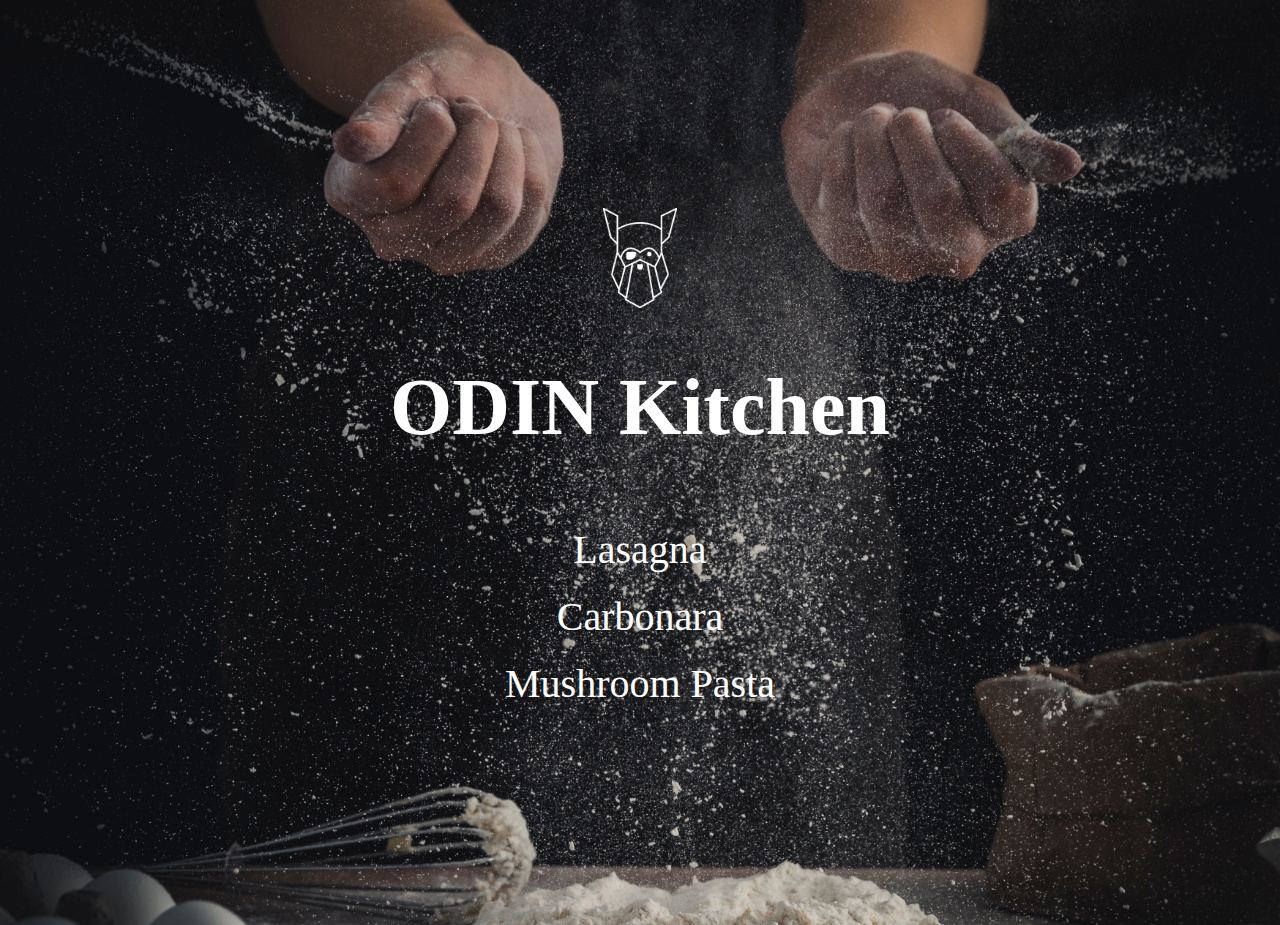
<file: index.html>
<!DOCTYPE html>
<html>
    <head>
        <title>Odin Recipes</title>
        <link rel="stylesheet" href="styles.css">
    </head>
    <body class="index-body">
        <!-- Inside the body -->
          <img src="./recipes/images/odin-lined.png" alt="Odin Logo" height="100px">
          <h1>ODIN Kitchen</h1>
          <div class="container">
            <a href="./recipes/lasagna.html">Lasagna</a>
            <a href="./recipes/carbonara.html">Carbonara</a>
            <a href="./recipes/mushroom.html">Mushroom Pasta</a>
        </div>
    </body>
    </html>
</file>
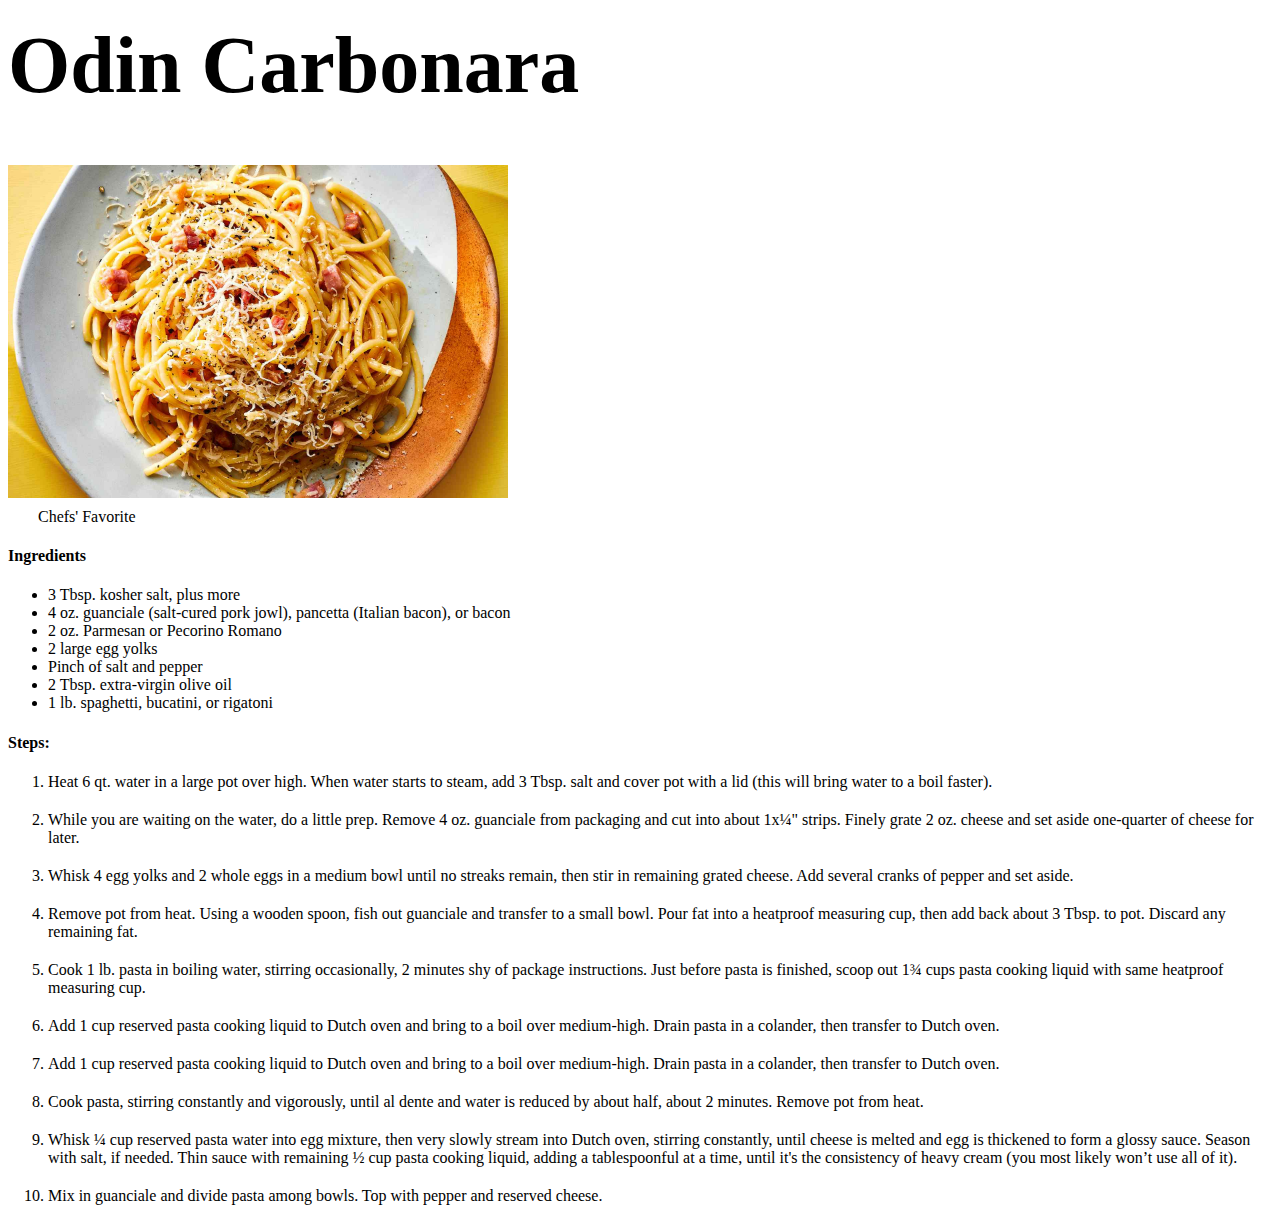
<file: recipes/carbonara.html>
<!DOCTYPE html>
<html>
    <head>
        <title>Odin Recipes</title>
        <link rel="stylesheet" href="../styles.css">
    </head>
    
    <body class="carbonara-recipe">
        <h1 class="carbonara-title">Odin Carbonara</h1>
        <div class="Carbonara-container">
        <img width="500"  alt="carbonara" src="../recipes/images/carbonara.jpg">
        </div>
        
        <div class="carbonara-content">
            <p>Chefs' Favorite</p>
        </div>

        <h4>Ingredients</h4> 
        <ul>
            <li>3 Tbsp. kosher salt, plus more</li>
            <li>4 oz. guanciale (salt-cured pork jowl), pancetta (Italian bacon), or bacon</li>
            <li>2 oz. Parmesan or Pecorino Romano</li>
            <li>2 large egg yolks</li>
            <li>Pinch of salt and pepper</li>
            <li>2 Tbsp. extra-virgin olive oil</li>
            <li>1 lb. spaghetti, bucatini, or rigatoni</li>
        </ul>

        <h4>Steps:</h4> 
        <ol class="double-space">
            <li> Heat 6 qt. water in a large pot over high. When water starts to steam, add 3 Tbsp. salt and cover pot with a lid (this will bring water to a boil faster).</li>

            <li>
                While you are waiting on the water, do a little prep. Remove 4 oz. guanciale from packaging and cut into about 1x¼" strips. Finely grate 2 oz. cheese and set aside one-quarter of cheese for later.
            </li>

            <li>
                Whisk 4 egg yolks and 2 whole eggs in a medium bowl until no streaks remain, then stir in remaining grated cheese. Add several cranks of pepper and set aside.
            </li>

            <li>
                Remove pot from heat. Using a wooden spoon, fish out guanciale and transfer to a small bowl. Pour fat into a heatproof measuring cup, then add back about 3 Tbsp. to pot. Discard any remaining fat.
            </li>

            <li>
                Cook 1 lb. pasta in boiling water, stirring occasionally, 2 minutes shy of package instructions. Just before pasta is finished, scoop out 1¾ cups pasta cooking liquid with same heatproof measuring cup.
            </li>

            <li>
                Add 1 cup reserved pasta cooking liquid to Dutch oven and bring to a boil over medium-high. Drain pasta in a colander, then transfer to Dutch oven.
            </li>

            <li>
                Add 1 cup reserved pasta cooking liquid to Dutch oven and bring to a boil over medium-high. Drain pasta in a colander, then transfer to Dutch oven.
            </li>

            <li>
                Cook pasta, stirring constantly and vigorously, until al dente and water is reduced by about half, about 2 minutes. Remove pot from heat.
            </li>
            
            <li>
                Whisk ¼ cup reserved pasta water into egg mixture, then very slowly stream into Dutch oven, stirring constantly, until cheese is melted and egg is thickened to form a glossy sauce. 
                Season with salt, if needed. Thin sauce with remaining ½ cup pasta cooking liquid, adding a tablespoonful at a time, until it's the consistency of heavy cream (you most likely won’t use all of it).
            </li>

            <li>
                Mix in guanciale and divide pasta among bowls. Top with pepper and reserved cheese.
            </li>
        </ol>
        </div>
    </body>
</html>
</file>
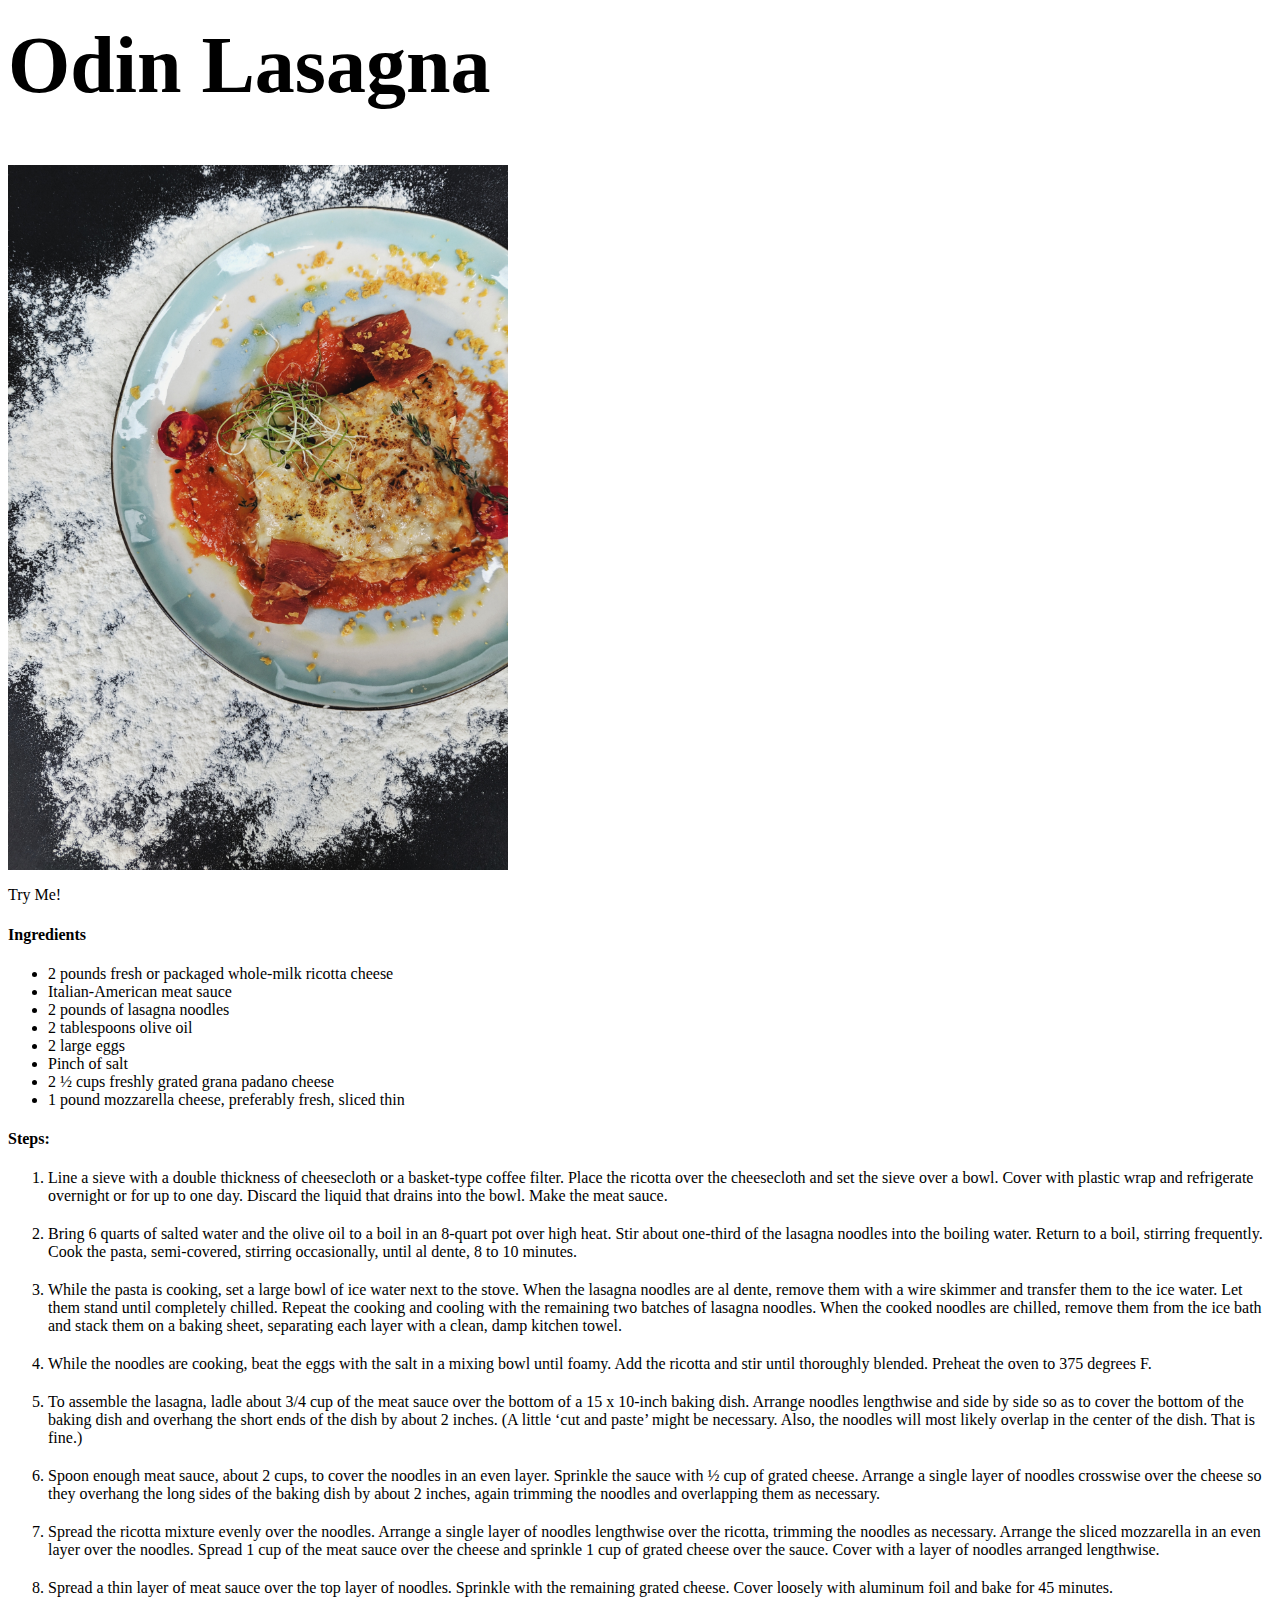
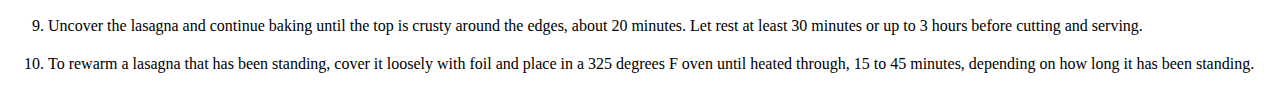
<file: recipes/lasagna.html>
<!DOCTYPE html>
<html>
    <head>
        <title>Odin Recipe</title>
        <link rel="stylesheet" href="../styles.css">
    </head>
    <body class="lasagna-recipe">
        <h1 class="recipe-title">Odin Lasagna</h1>
        <div class="lasagna-container">
            <img width="500" alt="lasagna" src="../recipes/images/sunorwind.jpg">
        </div>

        <div class="lasagna-content">
            <p>Try Me!</p>
        </div>
        
        <h4>Ingredients</h4> 
        
        <ul>
            <li>2 pounds fresh or packaged whole-milk ricotta cheese</li>
            <li>Italian-American meat sauce</li>
            <li>2 pounds of lasagna noodles</li>
            <li>2 tablespoons olive oil</li>
            <li>2 large eggs</li>
            <li>Pinch of salt</li>
            <li>2 ½ cups freshly grated grana padano cheese</li>
            <li>1 pound mozzarella cheese, preferably fresh, sliced thin</li>
        </ul>
        
        <h4>Steps:</h4> 
            <ol class="double-space">
                <li>
                Line a sieve with a double thickness of cheesecloth or a basket-type coffee filter. 
                Place the ricotta over the cheesecloth and set the sieve over a bowl. 
                Cover with plastic wrap and refrigerate overnight or for up to one day. 
                Discard the liquid that drains into the bowl. Make the meat sauce.
            </li>

            <li>
                Bring 6 quarts of salted water and the olive oil to a boil in an 8-quart pot over high heat. 
                Stir about one-third of the lasagna noodles into the boiling water. 
                Return to a boil, stirring frequently. 
                Cook the pasta, semi-covered, stirring occasionally, until al dente, 8 to 10 minutes.
            </li>

            <li>
                While the pasta is cooking, set a large bowl of ice water next to the stove. 
                When the lasagna noodles are al dente, remove them with a wire skimmer and transfer them to the ice water. 
                Let them stand until completely chilled. Repeat the cooking and cooling with the remaining two batches of lasagna noodles. 
                When the cooked noodles are chilled, remove them from the ice bath and stack them on a baking sheet, separating each 
                layer with a clean, damp kitchen towel.
            </li>

            <li>
                While the noodles are cooking, beat the eggs with the salt in a mixing bowl until foamy. Add the ricotta and stir until thoroughly blended. 
                Preheat the oven to 375 degrees F.
            </li>

            <li>
                To assemble the lasagna, ladle about 3/4 cup of the meat sauce over the bottom of a 15 x 10-inch baking dish. 
                Arrange noodles lengthwise and side by side so as to cover the bottom of the baking dish and overhang the short ends of the dish by about 2 inches. 
                (A little ‘cut and paste’ might be necessary. Also, the noodles will most likely overlap in the center of the dish. That is fine.)
            </li>

            <li>
                Spoon enough meat sauce, about 2 cups, to cover the noodles in an even layer. Sprinkle the sauce with ½ cup of grated cheese. 
                Arrange a single layer of noodles crosswise over the cheese so they overhang the long sides of the baking dish by about 2 inches, 
                again trimming the noodles and overlapping them as necessary.
            </li>

            <li>
                Spread the ricotta mixture evenly over the noodles. Arrange a single layer of noodles lengthwise over the ricotta, trimming the noodles as necessary. 
                Arrange the sliced mozzarella in an even layer over the noodles. Spread 1 cup of the meat sauce over the cheese and sprinkle 1 cup of grated cheese over the sauce. 
                Cover with a layer of noodles arranged lengthwise.
            </li>

            <li>
                Spread a thin layer of meat sauce over the top layer of noodles. Sprinkle with the remaining grated cheese. 
                Cover loosely with aluminum foil and bake for 45 minutes.
            </li>

            <li>
                Uncover the lasagna and continue baking until the top is crusty around the edges, about 20 minutes. Let rest at least 30 minutes or up to 3 hours before cutting and serving.
            </li>

            <li>
                To rewarm a lasagna that has been standing, cover it loosely with foil and place in a 325 degrees F oven until heated through, 15 to 45 minutes, depending on how long it has been standing.
            </li>
        </ol>
        </div>
    </body>
</html>
</file>
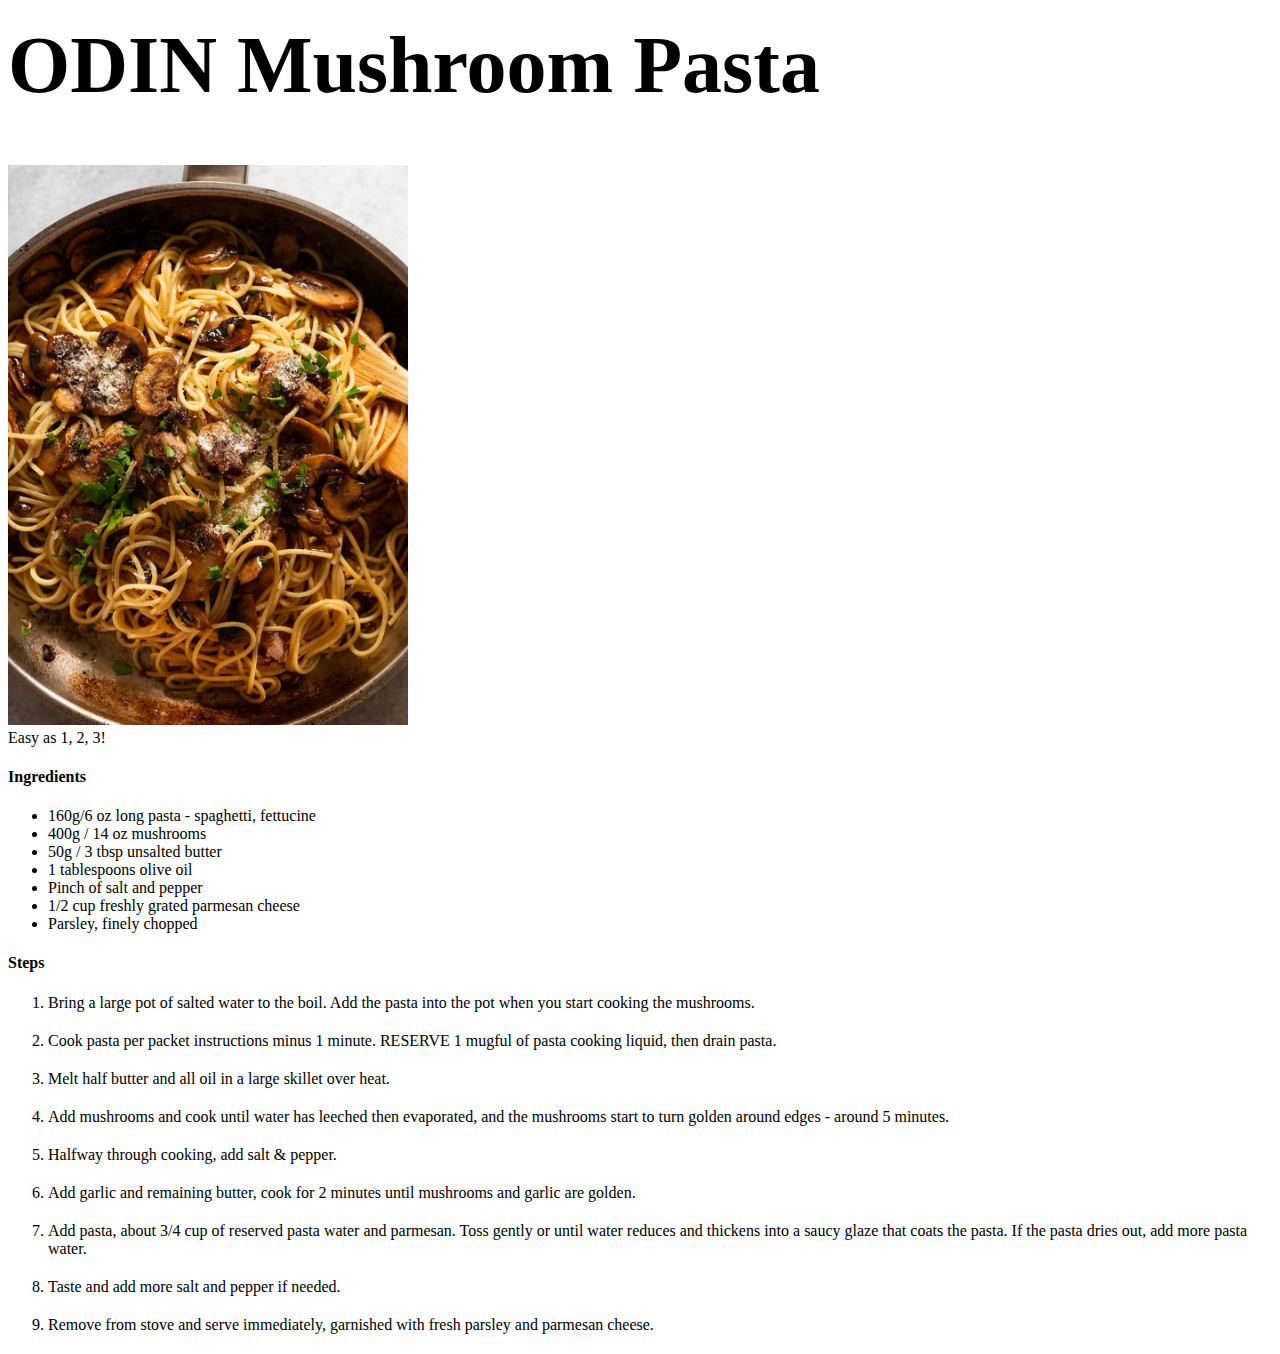
<file: recipes/mushroom.html>
<!DOCTYPE html>
<html>
    <head>
        <title>Odin Recipes</title>
        <link rel="stylesheet" href="../styles.css">
    </head>
    <body class="mushroom-recipe">
        <h1 class="mushroom-title">ODIN Mushroom Pasta</h1>
        <div class="mushroom-container">
        <img width="400" alt="Mushroom" src="../recipes/images/Mushroom-Pasta.jpg">
        </div>

        <div class="mushroom-content"
        <p>Easy as 1, 2, 3!</p>
    </div>

        <h4>Ingredients</h4> 
        <ul>
            <li>160g/6 oz long pasta - spaghetti, fettucine</li>
            <li>400g / 14 oz mushrooms</li>
            <li>50g / 3 tbsp unsalted butter</li>
            <li>1 tablespoons olive oil</li>
            <li>Pinch of salt and pepper</li>
            <li>1/2 cup freshly grated parmesan cheese </li>
            <li>Parsley, finely chopped</li>
        </ul>

        <h4>Steps</h4> 
        <ol class="double-space">
            <li>Bring a large pot of salted water to the boil. Add the pasta into the pot when you start cooking the mushrooms.</li>

            <li>Cook pasta per packet instructions minus 1 minute. RESERVE 1 mugful of pasta cooking liquid, then drain pasta.</li>

            <li>Melt half butter and all oil in a large skillet over heat.</li>

            <li>Add mushrooms and cook until water has leeched then evaporated, and the mushrooms start to turn golden around edges - around 5 minutes.</li>

            <li>Halfway through cooking, add salt & pepper.</li>

            <li>Add garlic and remaining butter, cook for 2 minutes until mushrooms and garlic are golden.</li>

            <li>Add pasta, about 3/4 cup of reserved pasta water and parmesan. Toss gently or until water reduces and thickens into a saucy glaze that coats the pasta. 
                If the pasta dries out, add more pasta water.
            </li>

            <li>Taste and add more salt and pepper if needed.
            </li>
            
            <li>Remove from stove and serve immediately, garnished with fresh parsley and parmesan cheese.
            </li>
        </ol>
        </div>
    </body>
</html>
</file>
<file: styles.css>
* {
  box-sizing: border-box;
}

.index-body {
  background-image: url(./recipes/images/mae-mu.jpg);
  background-size: cover;
  background-repeat: no-repeat;
  background-position: center center;
  display: flex;
  flex-direction: column;
  align-items: center;
  justify-content: center;
  padding-top: 200px;
  padding-bottom: 200px;

}

.container {
  display: flex;
  flex-direction: column;
  justify-content: center;
  align-items: center;
  margin-top: 10px;
}

h1 {
  color: #fff;
  font-family: "Norse-Bold";
  font-size: 5rem;
}

h3 {
  color: #fff;
  font-family: "Norse-Bold";
  font-size: 3rem;
}

a {
  margin: 10px;
  color: white;
  font-size: 40px;
  text-decoration: none;
}

a:hover {
  text-decoration: underline;
}

.odin-img {
  width: 100px;
}

/* lasagna.html style */
.recipe-title {
  color: #000;
  text-align: left;
  font-size: 5rem;
  margin-top: 20px;
}

.lasagna-container {
  display: flex;
  justify-content: left;
  margin-top: 20px;
}

.lasagna-container img {
  max-width: 100%;
  height: auto;
}

.Lasagna-content {
  text-align: left;
  margin-top: 10px;
}

.Lasagna-content h3 {
  font-size: 24px;
}

.Lasagna-content p {
  font-size: 18px;
}

.Lasagna-content h4 {
  font-size: 20px;
  margin-top: 20px;
}

.Lasagna-content ul {
  list-style-type: disc;
  margin-left: 30px;
}

.Lasagna-content li {
  margin-bottom: 5px;
}

.Lasagna-content ol {
  counter-reset: my-counter;
  margin-left: 30px;
}

.Lasagna-content ol li {
  counter-increment: my-counter;
  margin-bottom: 5px;
}

.Lasagna-content ol li::before {
  content: counter(my-counter) ". ";
}

.double-space li {
  margin-bottom: 20px;
}

.recipe-container img {
  max-width: 100%;
  height: auto;
}

.recipe-content {
  text-align: center;
  margin-top: 10px;
}

.recipe-container p {
  margin-top: 20px;
}

/* Carbonara Style */
.carbonara-title {
  color: #000;
  text-align: left;
  margin-top: 20px;
}

.carbonara-content {
  text-align: left;
  margin-top: 10px;
  margin-left: 20px;
}

.carbonara-content h3,
.carbonara-content p {
  margin: 10px;
}

.carbonara-content ul {
  padding-left: 20px;
}

.carbonara-content ol {
  padding-left: 20px;
  counter-reset: step-counter;
}

.carbonara-content ol li {
  list-style-type: none;
  counter-increment: step-counter;
  margin-bottom: 10px;
}

.carbonara-content ol li::before {
  content: counter(step-counter) ".";
  font-weight: bold;
  margin-right: 10px;
}

.Carbonara-container {
  display: flex;
  justify-content: left;
}

.Carbonara-container img {
  max-width: 100%;
  height: auto;
}

/* Mushroom Style */
.mushroom-title {
  color: #000;
  text-align: left;
  margin-top: 20px;
}
</file>
